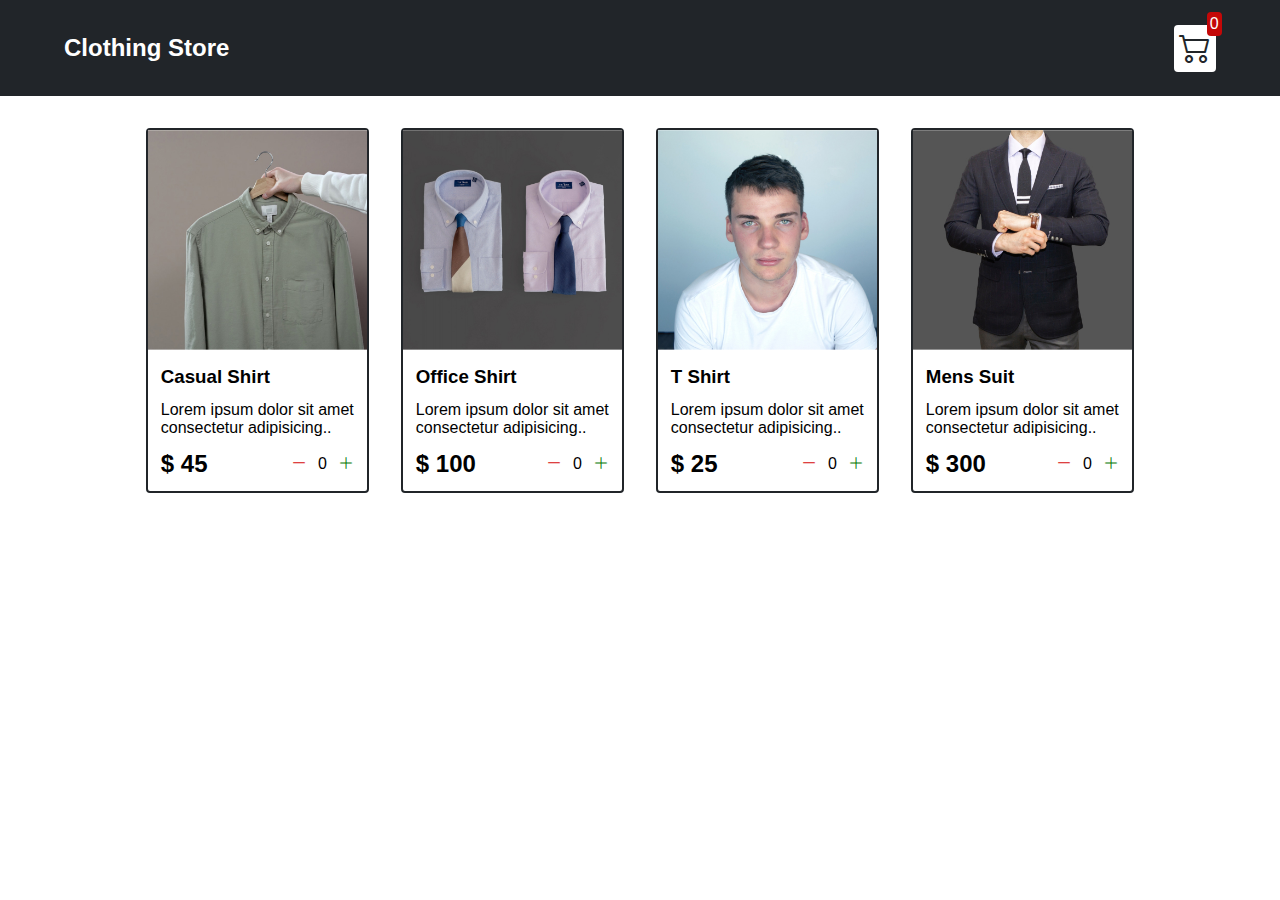
<file: index.html>
<!DOCTYPE html>
<html lang="en">
  <head>
    <meta charset="UTF-8" />
    <meta http-equiv="X-UA-Compatible" content="IE=edge" />
    <meta name="viewport" content="width=device-width, initial-scale=1.0" />
    <title>Clothing Store</title>
    <link rel="stylesheet" href="style.css" />
    <link
      rel="stylesheet"
      href="https://cdn.jsdelivr.net/npm/bootstrap-icons@1.10.3/font/bootstrap-icons.css"
    />
  </head>
  <body>
    <div class="navbar">
      <h2>Clothing Store</h2>
      <div class="cart">
        <i class="bi bi-cart2"></i>
        <div id="cartAmount" class="cartAmount">0</div>
      </div>
    </div>

    <div class="shop" id="shop"></div>
  </body>
  <script src="main.js"></script>
</html>
</file>
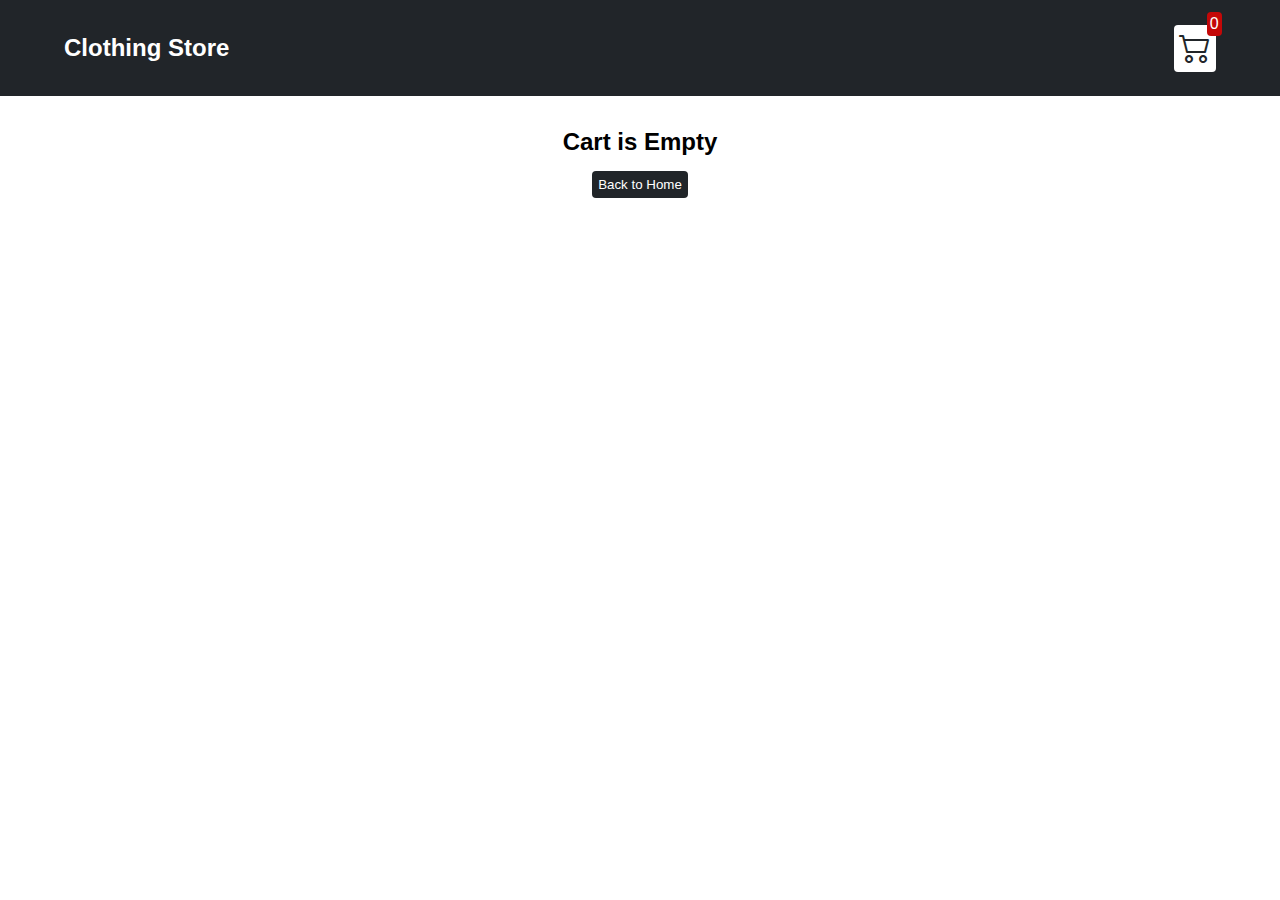
<file: cart.html>
<!DOCTYPE html>
<html lang="en">
  <head>
    <meta charset="UTF-8" />
    <meta http-equiv="X-UA-Compatible" content="IE=edge" />
    <meta name="viewport" content="width=device-width, initial-scale=1.0" />
    <title>Clothing Store</title>
    <link rel="stylesheet" href="src/style.css" />
    <link
      rel="stylesheet"
      href="https://cdn.jsdelivr.net/npm/bootstrap-icons@1.10.3/font/bootstrap-icons.css"
    />
  </head>
  <body>
    <div class="navbar">
      <a href="index.html"> <h2>Clothing Store</h2> </a>
      <a href="cart.html">
        <div class="cart">
          <i class="bi bi-cart2"></i>
          <div id="cartAmount" class="cartAmount">0</div>
        </div>
      </a>
    </div>
    <div id="label" class="text-center"></div>
    <div class="shopping-cart" id="shopping-cart"></div>

    <script src="src/data.js"></script>
    <script src="src/cart.js"></script>
  </body>
</html>
</file>
<file: style.css>
* {
  margin: 0;
  padding: 0;
  box-sizing: border-box;
}

body {
  font-family: sans-serif;
}

i {
  cursor: pointer;
}

.navbar {
  display: flex;
  justify-content: space-between;
  align-items: center;
  margin-bottom: 2rem;
  background: #212529;
  color: #fff;
  padding: 0 4rem;
  height: 6rem;
  width: 100%;
}

.cart {
  background-color: #fff;
  color: #212529;
  position: relative;
  padding: 5px;
  font-size: 2rem;
  border-radius: 4px;
}

.cartAmount {
  position: absolute;
  top: -0.8rem;
  right: -0.35rem;
  font-size: 1rem;
  background: #c40808;
  color: #fff;
  padding: 3px;
  border-radius: 4px;
}

.shop {
  display: grid;
  grid-template-columns: repeat(4, 223px);
  gap: 2rem;
  justify-content: center;
}

.item {
  border: 2px solid #212529;
  border-radius: 4px;
}

.item img {
  width: 100%;
}

.details {
  display: flex;
  flex-direction: column;
  padding: 0.8rem;
  gap: 0.8rem;
}

.price-quantity {
  display: flex;
  justify-content: space-between;
  align-items: center;
}

.buttons {
  display: flex;
  gap: 0.7rem;
}

.bi-dash-lg {
  color: #d70c0c;
}

.bi-plus-lg {
  color: #087b08;
}

@media (max-width: 1024px) {
  .shop {
    grid-template-columns: repeat(2, 223px);
  }
}
@media (max-width: 520px) {
  .shop {
    grid-template-columns: repeat(1, 223px);
  }
}
</file>
<file: src/style.css>
* {
  margin: 0;
  padding: 0;
  box-sizing: border-box;
}

body {
  font-family: sans-serif;
}

i {
  cursor: pointer;
}

a {
  text-decoration: none;
  color: #fff;
}

.navbar {
  display: flex;
  justify-content: space-between;
  align-items: center;
  margin-bottom: 2rem;
  background: #212529;
  color: #fff;
  padding: 0 4rem;
  height: 6rem;
  width: 100%;
}

.cart {
  background-color: #fff;
  color: #212529;
  position: relative;
  padding: 5px;
  font-size: 2rem;
  border-radius: 4px;
}

.cartAmount {
  position: absolute;
  top: -0.8rem;
  right: -0.35rem;
  font-size: 1rem;
  background: #c40808;
  color: #fff;
  padding: 3px;
  border-radius: 4px;
}

.shop {
  display: grid;
  grid-template-columns: repeat(4, 223px);
  gap: 2rem;
  justify-content: center;
  margin-bottom: 50px;
}

.item {
  border: 2px solid #212529;
  border-radius: 4px;
}

.item img {
  width: 100%;
  border-radius: 2px 2px 0 0;
  overflow: hidden;
}

.details {
  display: flex;
  flex-direction: column;
  padding: 0.8rem;
  gap: 0.8rem;
}

.price-quantity {
  display: flex;
  justify-content: space-between;
  align-items: center;
}

.buttons {
  display: flex;
  gap: 0.7rem;
}

.bi-dash-lg {
  color: #d70c0c;
}

.bi-plus-lg {
  color: #087b08;
}

@media (max-width: 1024px) {
  .shop {
    grid-template-columns: repeat(2, 223px);
  }
}
@media (max-width: 520px) {
  .shop {
    grid-template-columns: repeat(1, 223px);
  }
}

/* styles for cart page */

.text-center {
  text-align: center;
  margin-bottom: 20px;
}

.homeBtn,
.checkout,
.removeAll {
  background-color: #212529;
  color: #fff;
  border: none;
  margin-top: 15px;
  padding: 6px;
  border-radius: 4px;
  cursor: pointer;
}

.bi-x-lg {
  color: #c40808;
  font-weight: bold;
}

.shopping-cart {
  display: grid;
  grid-template-columns: repeat(1, 320px);
  justify-content: center;
  gap: 15px;
}

.cart-item {
  border: #212529 2px solid;
  border-radius: 5px;
  display: flex;
}

.title-price-x {
  display: flex;
  align-items: center;
  justify-content: space-between;
  width: 195px;
}

.title-price-x h4 {
  display: flex;
  align-items: center;
  gap: 10px;
}
.title-price-x span {
  background: #212529;
  color: #fff;
  padding: 3px 6px;
  border-radius: 4px;
}

.checkout {
  background: #046404;
}
.removeAll {
  background: #c40808;
}
</file>
